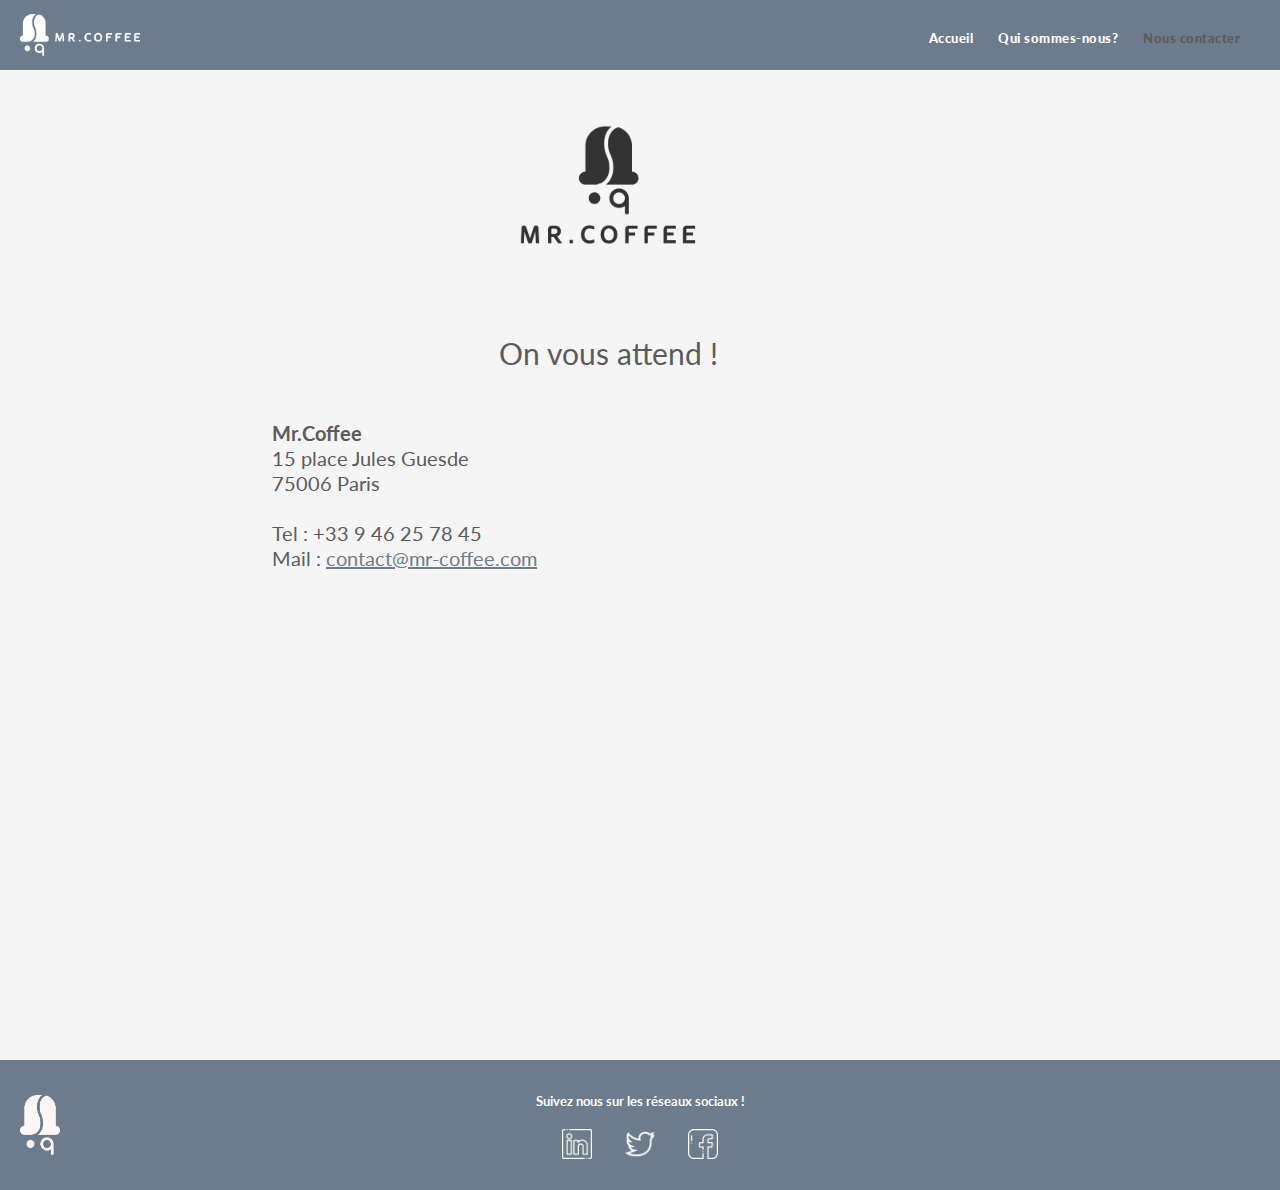
<file: contact.html>
<!DOCTYPE html>
<html lang="fr">
<head>
  <meta charset="UTF-8">
  <meta http-equiv="X-UA-Compatible" content="IE=edge">
  <meta name="viewport" content="width=device-width, initial-scale=1.0">
  <title>Nous contacter | Mr. Coffee</title>

  <meta name="description" content="Contactez le café préféré de Paris Mr. Coffee et contactez-nous.">
  <meta name="author" content="Mr. Coffee">
  <meta property="og:title" content="Mr. Coffee | Paris café">
  <meta property="og:description" content="Contactez le café préféré de Paris Mr. Coffee et contactez-nous.">
  <meta property="og:image" content="#TODO">
  <meta property="og:url" content="#TODO">
  <meta property="og:locale" content="fr_FR">
  <meta name="twitter:card" content="summary_large_image">

  <link rel="preconnect" href="https://fonts.gstatic.com">
  <link href="https://fonts.googleapis.com/css2?family=Lato:wght@400;900&display=swap" rel="stylesheet">
  <link rel="stylesheet" href="/application.css">
</head>

<body id="contact">
  <header class="flex space-between vertical-center">
    <img src="/assets/full_logo_white.png" alt="Mr. Coffee white logo" width="120">
    <nav>
      <ul>
        <li><a href="/">Accueil</a></li>
        <li><a href="/about.html">Qui&nbsp;sommes&#8209;nous?</a></li>
        <li><a class="active" href="/contact.html">Nous&nbsp;contacter</a></li>
      </ul>
    </nav>
  </header>

  <main>
    <img class="img-center" src="/assets/logo_mrcoffee.png" alt="Mr. Coffee dark logo" width="200">

    <section class="wide-margins">
      <h2>On vous attend&nbsp;!</h2>
      <address>
        <p><strong>Mr.Coffee</strong>
        <br>15 place Jules Guesde
        <br>75006 Paris</p>
        <p>Tel&nbsp;: +33 9 46 25 78 45
        <br>Mail&nbsp;: <a href="mailto:contact@mr-coffee.com" target="_blank">contact@mr-coffee.com</a></p>
      </address>

      <iframe src="https://www.google.com/maps/embed?pb=!1m18!1m12!1m3!1d1285.3041580092006!2d2.319666029442957!3d48.836491189906674!2m3!1f0!2f0!3f0!3m2!1i1024!2i768!4f13.1!3m3!1m2!1s0x47e671b5590a00b1%3A0x2711ee015c1c2b2e!2s15%20Rue%20Jules%20Guesde%2C%2075014%20Paris%2C%20France!5e0!3m2!1sen!2sau!4v1621568381361!5m2!1sen!2sau" style="border:0;" allowfullscreen="" loading="lazy"></iframe>
    </section>
  </main>


  <footer class="flex vertical-center horizontal-center">
    <img class="logo" src="/assets/logo_blanc.png" alt="White Mr. Coffee logo without text" width="40">
    <div>
      <p><strong>Suivez nous sur les réseaux sociaux&nbsp;!</strong></p>
      <div class="socials">
        <a href="#TODO"><img src="/assets/logo_linkedin.png" alt="White LinkedIn logo" width="30"></a>
        <a href="#TODO"><img src="/assets/logo_twitter.png" alt="White Twitter logo" width="30"></a>
        <a href="#TODO"><img src="/assets/logo_facebook.png" alt="White Facebook logo" width="30"></a>
      </div>
    </div>
  </footer>
</body>
</html>
</file>
<file: application.css>
/* GLOBAL PROPERTIES */

*,
*::after,
*::before {
  margin: 0;
  padding: 0;
  box-sizing: border-box;
}

/* Colour variables */
:root {
  --primary-color: #6c7c8c;
  --background-color: #f5f5f5;
  --dark-color: #5c5b5b;
  --secondary-color: #bac2c8;
  --white: #fff;
  --header-height: 70px;
  --footer-height: 130px;
}

html {
  font-size: 20px;
}

body {
  background: var(--background-color);
  font-family: 'Lato', sans-serif;
  color: var(--dark-color);
}

a {
  color: var(--primary-color);
}

/* LAYOUT */

main {
  margin: 0 10%;
  max-width: 960px;
  min-height: calc(100vh - var(--header-height) - var(--footer-height));
}

.inline {
  display: inline;
}

.img-center {
  display: block;
  margin: 15px auto;
}

.left-aligned {
  text-align: left;
}

.larger-text {
  font-size: 130%;
}

.wide-margins {
  margin-left: max(25px, 15%);
  margin-right: max(25px, 15%);
}

/* Flex classes */

.flex {
  display: flex;
}

.flex.space-between {
  justify-content: space-between;
}

.flex.vertical-center {
  align-items: center;
}

.flex.horizontal-center {
  justify-content: center;
}

.flex.wide-gutter > *:not(:last-child) {
  margin-right: max(30px, 10%);
}

@media only screen and (max-width: 768px) {
  .flex {
    flex-direction: column;
  }

  .flex.wide-gutter > *:not(:last-child) {
    margin-right: unset;
  }
}

/* HEADER & FOOTER */

header, footer {
  background: var(--primary-color);
  color: var(--white);
}

header {
  padding: 10px 20px;
  min-height: var(--header-height); /* assigned in the root element */
}

nav ul li {
  display: inline;
  margin-right: 20px;
  font-weight: 900;
  font-size: 0.625rem;
  letter-spacing: .5px;
}

nav a {
  color: var(--white);
  text-decoration: none;
}

nav a:hover:not(.active) {
  color: var(--secondary-color);
}

nav a.active {
  color: var(--dark-color);
  cursor: default;
}

@media only screen and (max-width: 550px) {
  header.flex {
    display: block;
  }

  header img {
    display: none;
  }

  nav ul li {
    display: block;
    text-align: center;
    margin: 10px 0;
  }
}

footer {
  position: relative;
  min-height: var(--footer-height); /* assigned in the root element */
  text-align: center;
  font-size: 0.625rem;
}

footer .logo {
  position: absolute;
  top: 0;
  bottom: 0;
  margin: auto;
  left: 20px;
}

footer p {
  margin: unset;
}

footer .socials {
  margin: 0 auto;
}

footer .socials img {
  margin: 15px 15px 0;
}

@media only screen and (max-width: 550px) {
  footer.flex {
    flex-direction: row;
    text-align: right;
    justify-content: space-around !important;
  }

  footer .logo {
    position: unset;
    width: 30px;
    margin: 0 20px 0 0;
  }

  footer .socials img {
    margin: 0;
    margin-left: 10px;
  }
  
}

/* TYPOGRAPHY */

#home {
  text-align: center;
}

p {
  margin: 25px 0;
  line-height: 1.25rem;
}

h2 {
  margin: 50px auto;
  font-weight: 400;
}

/* OTHER ELEMENTS */

button {
  background: var(--primary-color);
  padding: 20px;
  margin: 20px;
  font-size: 1rem;
  text-align: center;
  font-weight: 900;
  box-shadow: 0px 2px 5px rgba(0, 0, 0, 0.4);
  color: var(--white);
  border-radius: 10px;
  border: none;
  min-width: min(300px, 80%);
  cursor: pointer;
}

button:hover {
  background: var(--dark-color);
}

/* HOMEPAGE */

#home h2 {
  font-weight: 900;
}

.hero {
  position: relative;
}

.hero h1 {
  position: absolute;
  margin-top: 35px;
  width: 100%;
  color: #fff;
  text-shadow: 2px 2px 5px rgba(0, 0, 0, 0.5);
  text-transform: uppercase;
  font-size: 1.25rem;
}

.hero img {
  width: 100%;
}

.cards {
  margin: 20px auto 40px;
}

.cards > div {
  background: var(--secondary-color);
  padding: 25px 0;
  padding-left: max(3%, 15px);
  padding-right: max(3%, 15px);
  color: var(--white);
  box-shadow: 0px 2px 4px rgba(0, 0, 0, 0.5);
  flex-grow: 1;
  flex-basis: 0;
}

.cards > div:not(:last-child) {
  margin-right: 15px;
}

.cards h3 {
  margin: 15px 0;
  text-shadow: 0px 2px 4px rgba(0, 0, 0, 0.4);
  font-size: 1.1rem;
}

.cards p {
  font-weight: 900;
  font-size: .75rem;
}

@media only screen and (max-width: 768px) {
  .cards {
    padding-left: min(10%, 30px);
    padding-right: min(10%, 30px);
  }

  .cards > div:not(:last-child) {
    margin-right: 0;
    margin-bottom: 30px;
  }
}

#opening-hours {
  position: relative;
  top: 20px;
  margin-left: 30px;
}

/* ABOUT PAGE */

#about section {
  margin: 40px 0;
}

#about section.flex:nth-child(even) {
  flex-direction: row-reverse;
}

#about section img {
  width: 40%;
  object-fit: cover;
}

#about section:nth-child(even) img {
  margin-right: 0;
  margin-left: max(30px, 10%);
}

#about h2 {
  margin-top: 5px;
}

@media only screen and (max-width: 768px) {
  #about section.flex {
    flex-direction: column !important;
  }

  #about section img {
    width: 100%;
    max-height: 200px;
    margin: 20px 0 !important;
  }
}

/* CONTACT PAGE */

address {
  font-style: normal;
}

#contact h2 {
  text-align: center;
}

#contact iframe {
  width: 100%;
  min-height: 400px;
  border: solid 1px var(--dark-color);
  margin: 30px 0;
}
</file>
